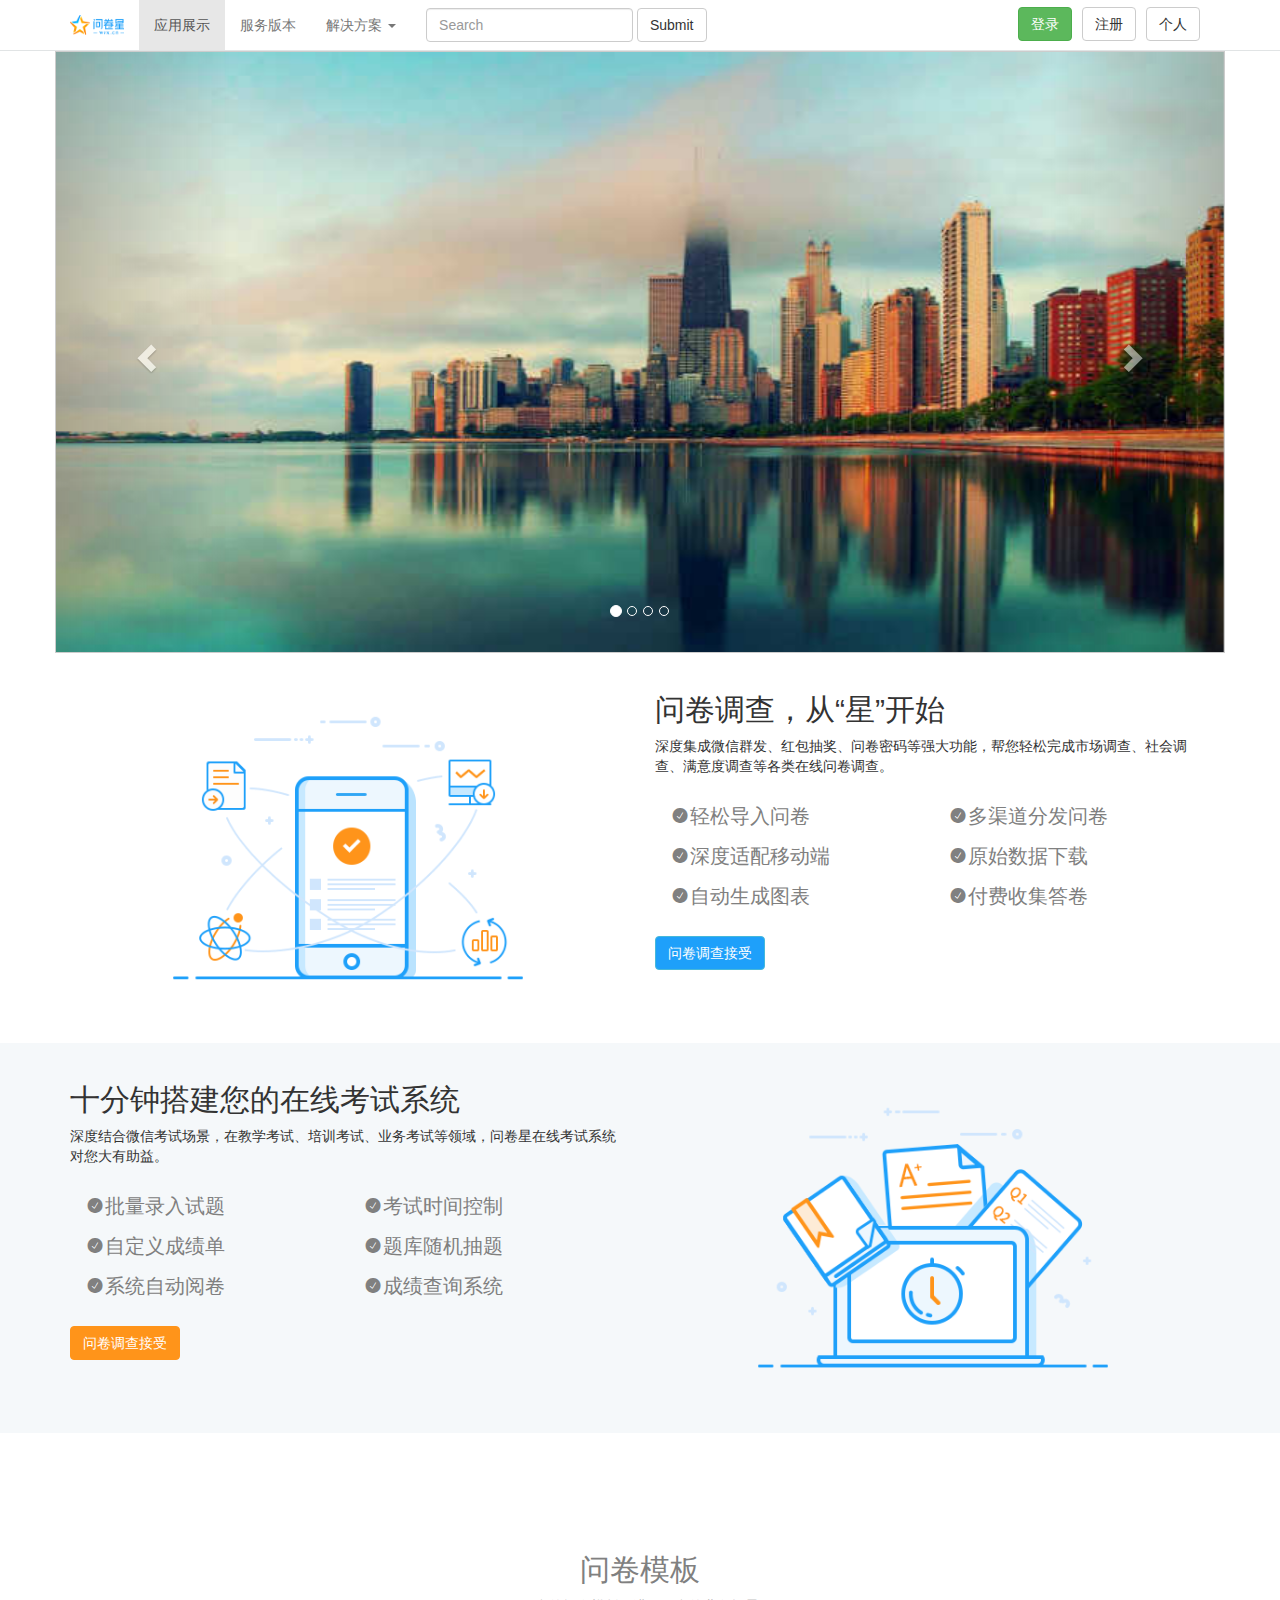
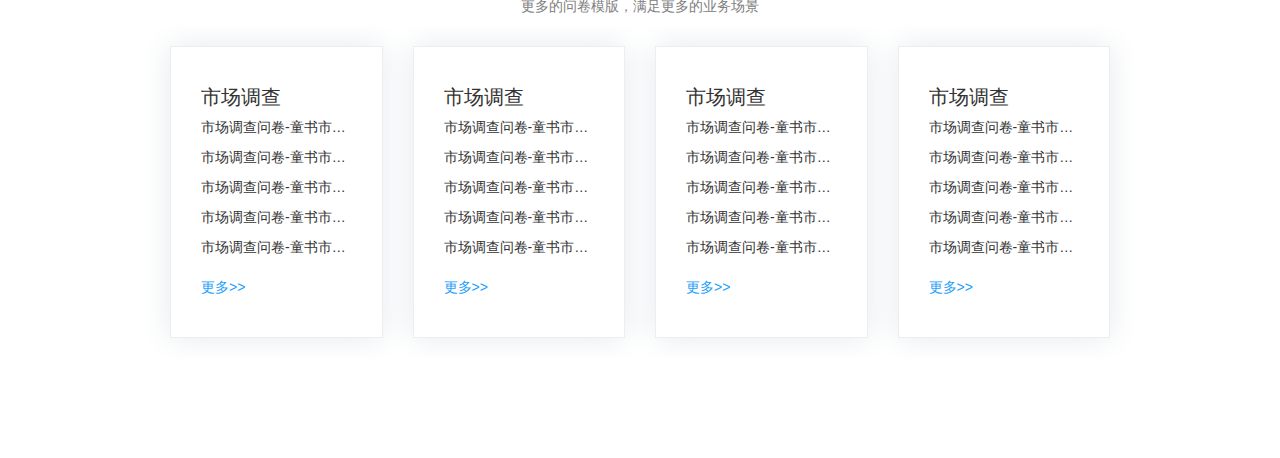
<file: src/index.html>
<!DOCTYPE html>
<html lang="en">

<head>
  <meta charset="UTF-8">
  <meta name="viewport" content="width=device-width, initial-scale=1.0">
  <link rel="stylesheet" href="./bootstrap/css/bootstrap.min.css">
  <link rel="stylesheet" href="./css/public.css">
  <link rel="stylesheet" href="./css/font/iconfont.css">
  <link rel="stylesheet" href="./css/nav.css">
  <link rel="stylesheet" href="./css/index.css">
  <title>问卷星</title>
</head>

<body>

  <div class="head">
    <div class="container">
    
      <nav class="navbar navbar-default">
        <div class="container-fluid">

          <div class="navbar-header">
            <button type="button" class="navbar-toggle collapsed" data-toggle="collapse"
              data-target="#bs-example-navbar-collapse-1">
              <span class="sr-only">Toggle navigation</span>
              <span class="icon-bar"></span>
              <span class="icon-bar"></span>
              <span class="icon-bar"></span>
            </button>
            <a class="navbar-brand" href="#">
              <img src="./img/logonew.png" class="img-responsive logImg" alt="">
            </a>
          </div>
          <div class="collapse navbar-collapse" id="bs-example-navbar-collapse-1">
            <ul class="nav navbar-nav">
              <li class="active"><a href="#">应用展示 <span class="sr-only">(current)</span></a></li>
              <li><a href="#">服务版本</a></li>
              <li class="dropdown">
                <a href="#" class="dropdown-toggle" data-toggle="dropdown" role="button" aria-haspopup="true"
                  aria-expanded="false">解决方案 <span class="caret"></span></a>
                <ul class="dropdown-menu">
                  <li><a href="#">员工体验管理</a></li>
                  <li><a href="#">客户体验管理</a></li>

                </ul>
              </li>
            </ul>
            <form class="navbar-form navbar-left">
              <div class="form-group">
                <input type="text" class="form-control" placeholder="Search">
              </div>
              <button type="submit" class="btn btn-default">Submit</button>
            </form>
            <ul class="nav navbar-nav navbar-right login_box">
              <li><button class="btn btn-success loginBtn"><a href="./login.html">登录</a></button></li>
              <li><button class="btn btn-default"><a href="./login.html">注册</a></button></li>
              <li><button class="btn btn-default"><a href="./profile.html">个人</a></button></li>
       
            </ul>
          </div>
        </div>
      </nav>

    </div>
  </div>

  <div class="banner container">
   <div class="row">
    <div class="clo-xs-12">
      <div class="carousel slide" id="carousel-example-generic" data-ride="carousel" data-interval="5000">
        <ol class="carousel-indicators">
            <li data-target="#carousel-example-generic" data-slide-to="0" class="active"></li>
            <li data-target="#carousel-example-generic" data-slide-to="1"></li>
            <li data-target="#carousel-example-generic" data-slide-to="2"></li>
            <li data-target="#carousel-example-generic" data-slide-to="3"></li>
          </ol>
          <div class="carousel-inner">
            <div class="item active">
              <img src="img/banner_item1.jpg">
            </div>
            <div class="item">
              <img src="img/banner_item2.jpg">
            </div>
            <div class="item">
              <img src="img/banner_item1.jpg">
            </div>
            <div class="item">
              <img src="img/banner_item2.jpg">
            </div>
          </div>
          <a class="left carousel-control" href="#carousel-example-generic" role="button" data-slide="prev">
            <span class="glyphicon glyphicon-chevron-left"></span>
         </a>
         <a class="right carousel-control" href="#carousel-example-generic" role="button" data-slide="next">
            <span class="glyphicon glyphicon-chevron-right"></span>
          </a>
      </div>

    </div>


   </div>

  </div>

  <div class="banner_item">
    <div class="container">
      <div class="row ">
        <div class="col-md-6 banner_img">
          <img src="./img/survey.png" alt="">
        </div>
        <div class="col-md-6 banner_r">
          <h2>问卷调查，从“星”开始</h2>
          <p class="banner_desc">深度集成微信群发、红包抽奖、问卷密码等强大功能，帮您轻松完成市场调查、社会调查、满意度调查等各类在线问卷调查。</p>
          <ul class="banner_list">
            <li class="col-xs-6"><i class="iconfont icon-dui"></i>轻松导入问卷</li>
            <li class="col-xs-6"><i class="iconfont icon-dui"></i>多渠道分发问卷</li>
            <li class="col-xs-6"><i class="iconfont icon-dui"></i>深度适配移动端</li>
            <li class="col-xs-6"><i class="iconfont icon-dui"></i>原始数据下载</li>
            <li class="col-xs-6"><i class="iconfont icon-dui"></i>自动生成图表</li>
            <li class="col-xs-6"><i class="iconfont icon-dui"></i>付费收集答卷</li>
          </ul>
          <button type="button" class="btn btn-info">问卷调查接受</button>
        </div>

      </div>
    </div>

  </div>

  <div class="banner_item blue_bg">
    <div class="container">
      <div class="row ">
        <div class="col-md-6 banner_img col-md-push-6">
          <img src="./img/survey2.png" alt="">
        </div>

        <div class="col-md-6 banner_r  col-md-pull-6">
          <h2>十分钟搭建您的在线考试系统</h2>
          <p class="banner_desc">深度结合微信考试场景，在教学考试、培训考试、业务考试等领域，问卷星在线考试系统对您大有助益。</p>
          <ul class="banner_list">
            <li class="col-xs-6"><i class="iconfont icon-dui"></i>批量录入试题</li>
            <li class="col-xs-6"><i class="iconfont icon-dui"></i>考试时间控制</li>
            <li class="col-xs-6"><i class="iconfont icon-dui"></i>自定义成绩单</li>
            <li class="col-xs-6"><i class="iconfont icon-dui"></i>题库随机抽题</li>
            <li class="col-xs-6"><i class="iconfont icon-dui"></i>系统自动阅卷</li>
            <li class="col-xs-6"><i class="iconfont icon-dui"></i>成绩查询系统</li>
          </ul>
          <button type="button" class="btn btn-info orange_btn">问卷调查接受</button>
        </div>


      </div>
    </div>

  </div>

  <div class="q_template container">
    <h2 class="text-center gray_color">问卷模板</h2>
    <p class="text-center gray_color">更多的问卷模版，满足更多的业务场景</p>
    <div class="template_item_box row">
      <div class="template_item col-lg-3  col-md-6">
        <div>
          <dl>
            <dt>市场调查</dt>
            <dd>
              <p class="text_row_1"><a href="javascript:;">市场调查问卷-童书市场调查</a></p>
            </dd>
            <dd>
              <p class="text_row_1"><a href="javascript:;">市场调查问卷-童书市场调查</a></p>
            </dd>
            <dd>
              <p class="text_row_1"><a href="javascript:;">市场调查问卷-童书市场调查</a></p>
            </dd>
            <dd>
              <p class="text_row_1"><a href="javascript:;">市场调查问卷-童书市场调查</a></p>
            </dd>
            <dd>
              <p class="text_row_1"><a href="javascript:;">市场调查问卷-童书市场调查</a></p>
            </dd>
          </dl>
          <p class="more">
            <a href="javascript:;" class="">更多>></a>
          </p>
        </div>
      </div>
      <div class="template_item col-lg-3  col-md-6">
        <div>
          <dl>
            <dt>市场调查</dt>
            <dd>
              <p class="text_row_1"><a href="javascript:;">市场调查问卷-童书市场调查</a></p>
            </dd>
            <dd>
              <p class="text_row_1"><a href="javascript:;">市场调查问卷-童书市场调查</a></p>
            </dd>
            <dd>
              <p class="text_row_1"><a href="javascript:;">市场调查问卷-童书市场调查</a></p>
            </dd>
            <dd>
              <p class="text_row_1"><a href="javascript:;">市场调查问卷-童书市场调查</a></p>
            </dd>
            <dd>
              <p class="text_row_1"><a href="javascript:;">市场调查问卷-童书市场调查</a></p>
            </dd>
          </dl>
          <p class="more">
            <a href="javascript:;" class="">更多>></a>
          </p>
        </div>
      </div>
      <div class="template_item col-lg-3  col-md-6">
        <div>
          <dl>
            <dt>市场调查</dt>
            <dd>
              <p class="text_row_1"><a href="javascript:;">市场调查问卷-童书市场调查</a></p>
            </dd>
            <dd>
              <p class="text_row_1"><a href="javascript:;">市场调查问卷-童书市场调查</a></p>
            </dd>
            <dd>
              <p class="text_row_1"><a href="javascript:;">市场调查问卷-童书市场调查</a></p>
            </dd>
            <dd>
              <p class="text_row_1"><a href="javascript:;">市场调查问卷-童书市场调查</a></p>
            </dd>
            <dd>
              <p class="text_row_1"><a href="javascript:;">市场调查问卷-童书市场调查</a></p>
            </dd>
          </dl>
          <p class="more">
            <a href="javascript:;" class="">更多>></a>
          </p>
        </div>
      </div>
      <div class="template_item col-lg-3  col-md-6">
        <div>
          <dl>
            <dt>市场调查</dt>
            <dd>
              <p class="text_row_1"><a href="javascript:;">市场调查问卷-童书市场调查</a></p>
            </dd>
            <dd>
              <p class="text_row_1"><a href="javascript:;">市场调查问卷-童书市场调查</a></p>
            </dd>
            <dd>
              <p class="text_row_1"><a href="javascript:;">市场调查问卷-童书市场调查</a></p>
            </dd>
            <dd>
              <p class="text_row_1"><a href="javascript:;">市场调查问卷-童书市场调查</a></p>
            </dd>
            <dd>
              <p class="text_row_1"><a href="javascript:;">市场调查问卷-童书市场调查</a></p>
            </dd>
          </dl>
          <p class="more">
            <a href="javascript:;" class="">更多>></a>
          </p>
        </div>
      </div>


    </div>
  </div>


  <script src="https://libs.baidu.com/jquery/2.1.4/jquery.min.js"></script>
  <script src="./bootstrap/js/bootstrap.js"></script>
</body>

</html>
</file>
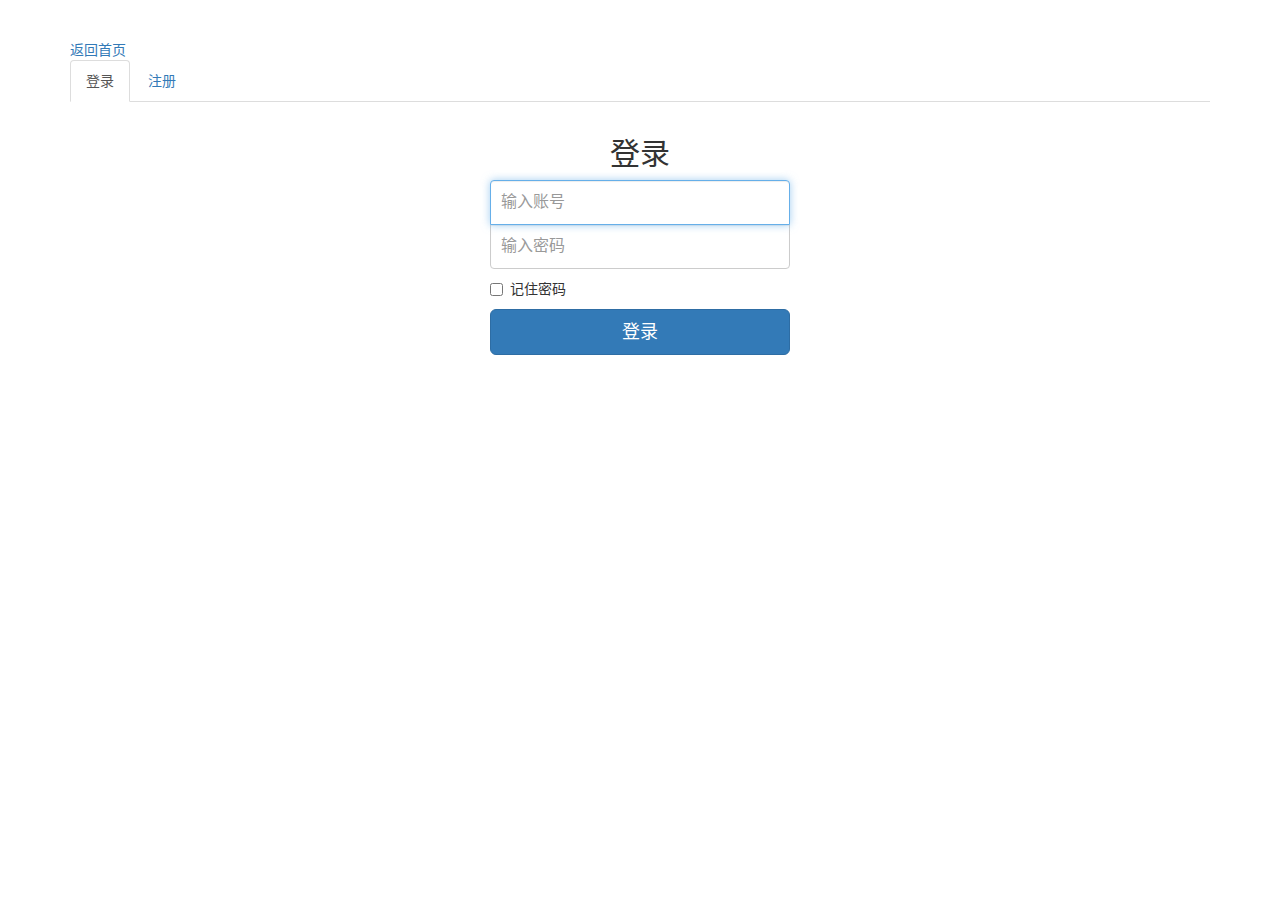
<file: src/login.html>
<!DOCTYPE html>
<html lang="zh-CN">

<head>
  <meta charset="utf-8">
  <meta http-equiv="X-UA-Compatible" content="IE=edge">
  <meta name="viewport" content="width=device-width, initial-scale=1">


  <meta name="description" content="">
  <meta name="author" content="">

  <style>
    body {
      padding-top: 40px;
      padding-bottom: 40px;
      background-color: #eee;
    }

    .form-signin {
      max-width: 330px;
      padding: 15px;
      margin: 0 auto;
    }

    .form-signin .form-signin-heading,
    .form-signin .checkbox {
      margin-bottom: 10px;
    }

    .form-signin .checkbox {
      font-weight: normal;
    }

    .form-signin .form-control {
      position: relative;
      height: auto;
      -webkit-box-sizing: border-box;
      -moz-box-sizing: border-box;
      box-sizing: border-box;
      padding: 10px;
      font-size: 16px;
    }

    .form-signin .form-control:focus {
      z-index: 2;
    }

    .form-signin input[type="email"] {
      margin-bottom: -1px;
      border-bottom-right-radius: 0;
      border-bottom-left-radius: 0;
    }

    .form-signin input[type="password"] {
      margin-bottom: 10px;
      border-top-left-radius: 0;
      border-top-right-radius: 0;
    }
  </style>
  <title>登录</title>
  <link rel="stylesheet" href="./bootstrap/css/bootstrap.min.css">

</head>

<body>

  <div class="container">

    <a href="./index.html">返回首页</a>
    <ul class="nav nav-tabs">
			<!-- <li class="active"><a href="#login" data-toggle="tab">登录</a></li> -->
			<li class="active"><a href="#login" data-toggle="tab">登录</a></li>
			<li><a href="#register" data-toggle="tab">注册</a></li>
			<!-- <li><a href="./index.html" data-toggle="tab"></a>首页</a></li> -->
			<!-- <li><a ><a href="./index.html" data-toggle="tab">首页</li> -->

		</ul>
		<div id="mytab-content" class="tab-content">
			<div class="tab-pane fade in active" id="login">
        
        <form class="form-signin">
          <h2 class="form-signin-heading text-center">登录</h2>
          <label for="inputEmail" class="sr-only">输入账号</label>
          <input type="email" id="inputEmail" class="form-control" placeholder="输入账号" required autofocus>
          <label for="inputPassword" class="sr-only">输入密码</label>
          <input type="password" id="inputPassword" class="form-control" placeholder="输入密码" required>
          <div class="checkbox">
            <label>
              <input type="checkbox" value="remember-me"> 记住密码
            </label>
          </div>
          <button class="btn btn-lg btn-primary btn-block" type="submit">登录</button>
        </form>
      </div>
			<div class="tab-pane fade" id="register">
        

        <form class="form-signin">
          <h2 class="form-signin-heading text-center">注册</h2>
          <label for="inputEmail" class="sr-only">输入账号</label>
          <input type="email" id="inputEmail" class="form-control" placeholder="输入账号" required autofocus>
          <label for="inputPassword" class="sr-only">输入密码</label>
          <input type="password" id="inputPassword" class="form-control" placeholder="输入密码" required>
          <input type="password" id="inputPassword" class="form-control" placeholder="再次输入密码" required>
       
          <button class="btn btn-lg btn-primary btn-block" type="submit">注册</button>
        </form>
    
      </div>
	
		</div>


  </div> 

  <script src="https://libs.baidu.com/jquery/2.1.4/jquery.min.js"></script>
  <script src="./bootstrap/js/bootstrap.js"></script>





</body>


</html>
</file>
<file: src/css/public.css>
* {
    margin: 0;
    padding: 0;
}

.fl {
    float: left;
}

.fr {
    float: right;
}

.public_width {
    width: 1200px;
    margin: 0 auto;
    
}

li {
    list-style: none;
}

a {
    text-decoration: none;
    color: #333;
}

input[type="button"] {
    border: none;
}


/* 按钮样式 */

/* .btn {
    width: 80px;
    text-align: center;
    color: white;
    cursor: pointer;
    user-select: none;
    height: 30px;
    background-color: rgb(32, 176, 203);
    line-height: 30px;
} */


/* .btn:hover {
    background-color: rgba(32, 176, 203, 0.8);
} */


/* 清除浮动 */

.clf {
    overflow: hidden;
}


/* 取消按钮 */

.closeBtn {
    width: 80px;
    height: 30px;
    text-align: center;
    line-height: 30px;
    color: black;
    background-color: rgb(246, 247, 249);
    cursor: pointer;
    user-select: none;
}

.closeBtn:hover {
    color: red;
}


/* 蒙层样式 */

.mengc {
    position: fixed;
    height: 100%;
    width: 100%;
    /* background-color: rgba(0, 0, 0, 0.5); */
    left: 0;
    top: 0;
    z-index: 10000;
    /* display: none; */
}


/* 蒙层中间的框 */

.mengcChild {
    height: 330px;
    width: 500px;
    margin: 80px auto;
    background-color: white;
    border-radius: 10px;
    position: relative;
    padding: 20px;
}


/* 滚动条样式 */


/*定义滚动条高宽及背景 高宽分别对应横竖滚动条的尺寸*/

body::-webkit-scrollbar-track {
    background-color: #ccc;
    border-radius: 10px;
    -webkit-box-shadow: inset 0 0 6px rgba(0, 0, 0, 0.3);
}


/*定义滚动条轨道 内阴影+圆角*/

body::-webkit-scrollbar-thumb {
    background-color: #555;
    border-radius: 10px;
    -webkit-box-shadow: inset 0 0 6px rgba(0, 0, 0, .3);
}

body::-webkit-scrollbar {
    width: 10px;
    height: 10px;
    background-color: transparent;
}


/* 分页样式 */

.pagebox {
    overflow: hidden;
    float: right;
}

.pagebox span {
    display: block;
    width: 30px;
    height: 30px;
    margin: 5px 5px 5px 0;
    float: left;
    line-height: 30px;
    text-align: center;
    cursor: pointer;
    font-size: 14px;
    user-select: none;
}


/* 提示语样式 */

.alertBox {
    position: fixed;
    width: 100%;
    left: 0;
    top: 20px;
    display: none;
    z-index: 199;
}

.alertTxt {
    border: 3px rgb(112, 200, 248) solid;
    background-color: rgb(219, 241, 253);
    padding: 0 20px;
    margin: 0 auto;
    line-height: 40px;
    display: table;
    text-align: center;
    user-select: none;
}


/* 进度条样式 */


/* 表示总长度背景色 */

progress::-webkit-progress-bar {
    background-color: white;
    border-radius: 7px;
}


/* 表示已完成进度背景色 */

progress::-webkit-progress-value {
    background: rgb(254, 189, 190);
    border-radius: 7px;
}

[v-cloak] {
    display: none;
}


#pageBox .nowPage {

    color: white;
    background-color: rgb(0, 150, 136);
    border-color: rgb(0, 150, 136);
}


#pageBox .noClick {

    /* pointer-events:none; */
    color: #ccc;
    cursor: not-allowed;

}

.text_c {
    text-align: center;
}

.border_1 {
    border: 1px solid #ccc;
}

.h_30{
    height: 30px;
}
.h_500 {
    height: 500px;
}
.h_1000{
    height: 1000px;

}
/* 鼠标停留效果 */
.hover_blue:hover {
    color: rgb(0, 150, 136);
}

/* 超出一行不显示 */

.text_row_1 {
    width: 100%;
    overflow: hidden;
    white-space: nowrap;
    text-overflow: ellipsis;
}

.text_row_2 {
    display: -webkit-box;
    -webkit-box-orient: vertical;
    -webkit-line-clamp: 2;
    overflow: hidden;
}

.shadow_1{
    box-shadow: 1px 1px 5px rgba(0,0,0,.2);
}

.gray_color{
  color: rgb(128, 128, 128);
}
</file>
<file: src/css/font/iconfont.css>
@font-face {font-family: "iconfont";
  src: url('iconfont.eot?t=1590397806710'); /* IE9 */
  src: url('iconfont.eot?t=1590397806710#iefix') format('embedded-opentype'), /* IE6-IE8 */
  url('[data-uri]') format('woff2'),
  url('iconfont.woff?t=1590397806710') format('woff'),
  url('iconfont.ttf?t=1590397806710') format('truetype'), /* chrome, firefox, opera, Safari, Android, iOS 4.2+ */
  url('iconfont.svg?t=1590397806710#iconfont') format('svg'); /* iOS 4.1- */
}

.iconfont {
  font-family: "iconfont" !important;
  font-size: 16px;
  font-style: normal;
  -webkit-font-smoothing: antialiased;
  -moz-osx-font-smoothing: grayscale;
}

.icon-VIP:before {
  content: "\e616";
}

.icon-huiyuan1:before {
  content: "\e717";
}

.icon-pm-memberCard:before {
  content: "\e608";
}

.icon-tupian:before {
  content: "\e656";
}

.icon-qianbao:before {
  content: "\e625";
}

.icon-05:before {
  content: "\e610";
}

.icon-biaoqing-xue:before {
  content: "\e634";
}

.icon-dizhi:before {
  content: "\e63e";
}

.icon-youyou-:before {
  content: "\e642";
}

.icon-gerenxinxi:before {
  content: "\e678";
}

.icon-phb:before {
  content: "\e611";
}

.icon-bofangsanjiaoxing:before {
  content: "\e769";
}

.icon-bofang:before {
  content: "\e622";
}

.icon-xiugai:before {
  content: "\e765";
}

.icon-zanting_huaban:before {
  content: "\e638";
}

.icon-11qq:before {
  content: "\e64d";
}

.icon-tuichu2:before {
  content: "\e64e";
}

.icon-guanbi:before {
  content: "\e61b";
}

.icon-weixin1:before {
  content: "\e633";
}

.icon-youfanye:before {
  content: "\e641";
}

.icon-xiangzuo:before {
  content: "\e62f";
}

.icon-weibo1:before {
  content: "\e62d";
}

.icon-you:before {
  content: "\e605";
}

.icon-shangxia:before {
  content: "\e60f";
}

.icon-cuo:before {
  content: "\e613";
}

.icon-dui:before {
  content: "\e614";
}

.icon-zuo:before {
  content: "\e609";
}

.icon-shuru:before {
  content: "\e6ab";
}

.icon-gerenzhongxin:before {
  content: "\e60a";
}

.icon-fangdajing:before {
  content: "\e637";
}

.icon-icon-test:before {
  content: "\e640";
}

.icon-shanchu:before {
  content: "\e603";
}

.icon-huopiaotongxing:before {
  content: "\e604";
}

.icon-zuobiao:before {
  content: "\e615";
}

.icon-iconset0431:before {
  content: "\e736";
}

.icon-iconset0432:before {
  content: "\e737";
}

.icon-tianjia:before {
  content: "\e631";
}

.icon-erweima1:before {
  content: "\e618";
}

.icon-erweima:before {
  content: "\e632";
}

.icon-dianhua:before {
  content: "\e60c";
}

.icon-shijian:before {
  content: "\e65f";
}

.icon-rili:before {
  content: "\e60e";
}

.icon-tablerefresh:before {
  content: "\e61c";
}

.icon-wangfandijia:before {
  content: "\e8da";
}

.icon-tianqi:before {
  content: "\e61a";
}

.icon-jiantou:before {
  content: "\e612";
}

.icon-tubiaolunkuo-:before {
  content: "\e60b";
}

.icon-airudiantubiaohuizhi-zhuanqu_xianaixin:before {
  content: "\e6a1";
}

.icon-canting:before {
  content: "\e607";
}

.icon-laba:before {
  content: "\e60d";
}

.icon-weimingmingwenjianjia_xunhuan:before {
  content: "\e63b";
}

.icon-chaxun:before {
  content: "\e78a";
}

.icon-qianbi:before {
  content: "\e628";
}

.icon-taojinbi:before {
  content: "\e756";
}

.icon-bizhong:before {
  content: "\e65d";
}

.icon-icon-bofang:before {
  content: "\e630";
}

.icon-bi:before {
  content: "\e620";
}

.icon-shoucang2:before {
  content: "\e601";
}

.icon-dianzan:before {
  content: "\e602";
}

.icon-jinzhi:before {
  content: "\e635";
}

.icon-UPzhu:before {
  content: "\e665";
}

.icon-shouye:before {
  content: "\e606";
}

.icon-fengche:before {
  content: "\e600";
}

.icon-bilibili-fill:before {
  content: "\e75c";
}
</file>
<file: src/css/nav.css>
.head{

  min-height: 51px;
  border-bottom: 1px solid rgb(225, 228, 229);
}

.head  .navbar-default{
  background-color: white;
  border: none;
  /* height: 67px; */
  height: auto;
  margin: 0;
}
 
.logImg{
  height: 100%;
}
.login_box button{
  margin-top: 7px;
  margin-right: 10px;
}
.loginBtn a{
  color: white;
}
</file>
<file: src/css/index.css>
.desc {
	color: rgb(128, 128, 128);
	margin: 10px 0;
}
.banner_list {
	margin: 20px 0;
	overflow: hidden;
}
.banner_list > li {
	line-height: 40px;
	color: rgb(128, 128, 128);
	font-size: 20px;
}

.banner_item {
	padding: 20px 0;
}
.banner_list > li i {
	font-size: 20px;
}
.banner_r .btn {
	background-color: rgb(30, 160, 250);
}
.blue_bg {
	background-color: rgb(245, 248, 250);
}
.banner_r .orange_btn {
	background-color: rgb(255, 148, 26);
	border-color: rgb(255, 148, 26);
}
.banner_img {
	height: 350px;
}
.banner_img img {
	height: 100%;
	margin: 0 auto;
	display: block;
}
.template_item_box {
	padding: 20px 100px;
	/* background-color: rgb(246, 248, 249); */
	overflow: hidden;
}

.template_item > div {
	background-color: white;
	padding: 30px;
	/* height: 300px; */
	box-shadow: 0px 0px 30px #e6e9ed;
	border: 1px solid #eeeeee;
}
.q_template {
	margin: 100px auto;
}
.template_item dt {
	font-size: 20px;
	line-height: 40px;
	font-weight: 500;
}
.template_item .more {
	height: 20px;
}
.template_item .more a {
	/* float: right; */
	margin-right: 10px;
	color: #1ea0fa;
}
.container-fluid {
	padding: 0;
}
.banner{
  border: 1px solid #ccc;
  /* height: 300px; */

}

.banner .carousel-inner img{
  width: 100%;
  max-height: 600px;
  display: block;
}
.banner #carousel-example-generic{
  height: 100%; 

}
.banner #carousel-example-generic img{
  height: 100%; 

}
@media screen and (max-width: 991px) {
	.banner_item button {
		margin: 0 auto;
		display: block;
	}
	.banner_item img {
		margin: 0 auto;
		display: block;
	}
	.banner_item h2 {
		text-align: center;
	}
	.banner_item li {
		font-size: 14px;
		padding-left: 10px;
		text-align: center;
  }
  .template_item_box{
    padding: 20px;
  }

	/* .banner_item{
    background-color: red;
  } */
}
</file>
